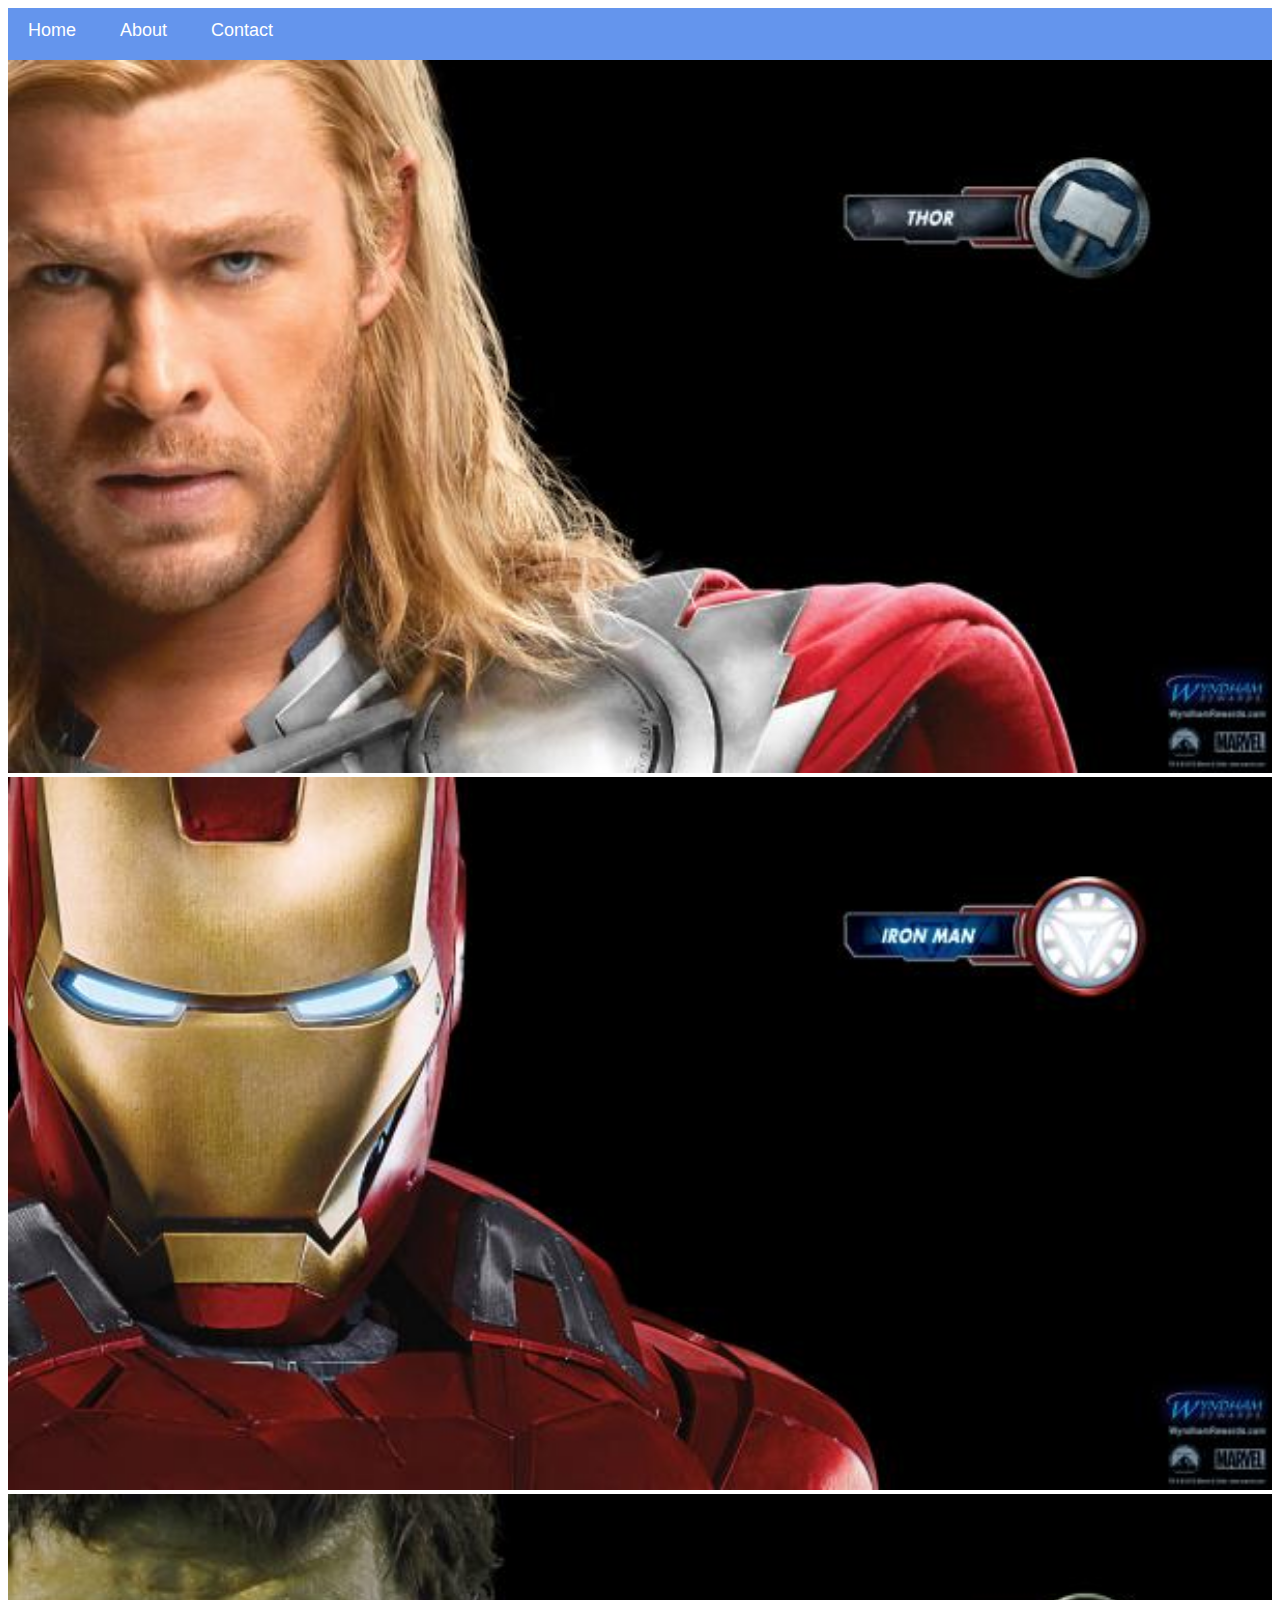
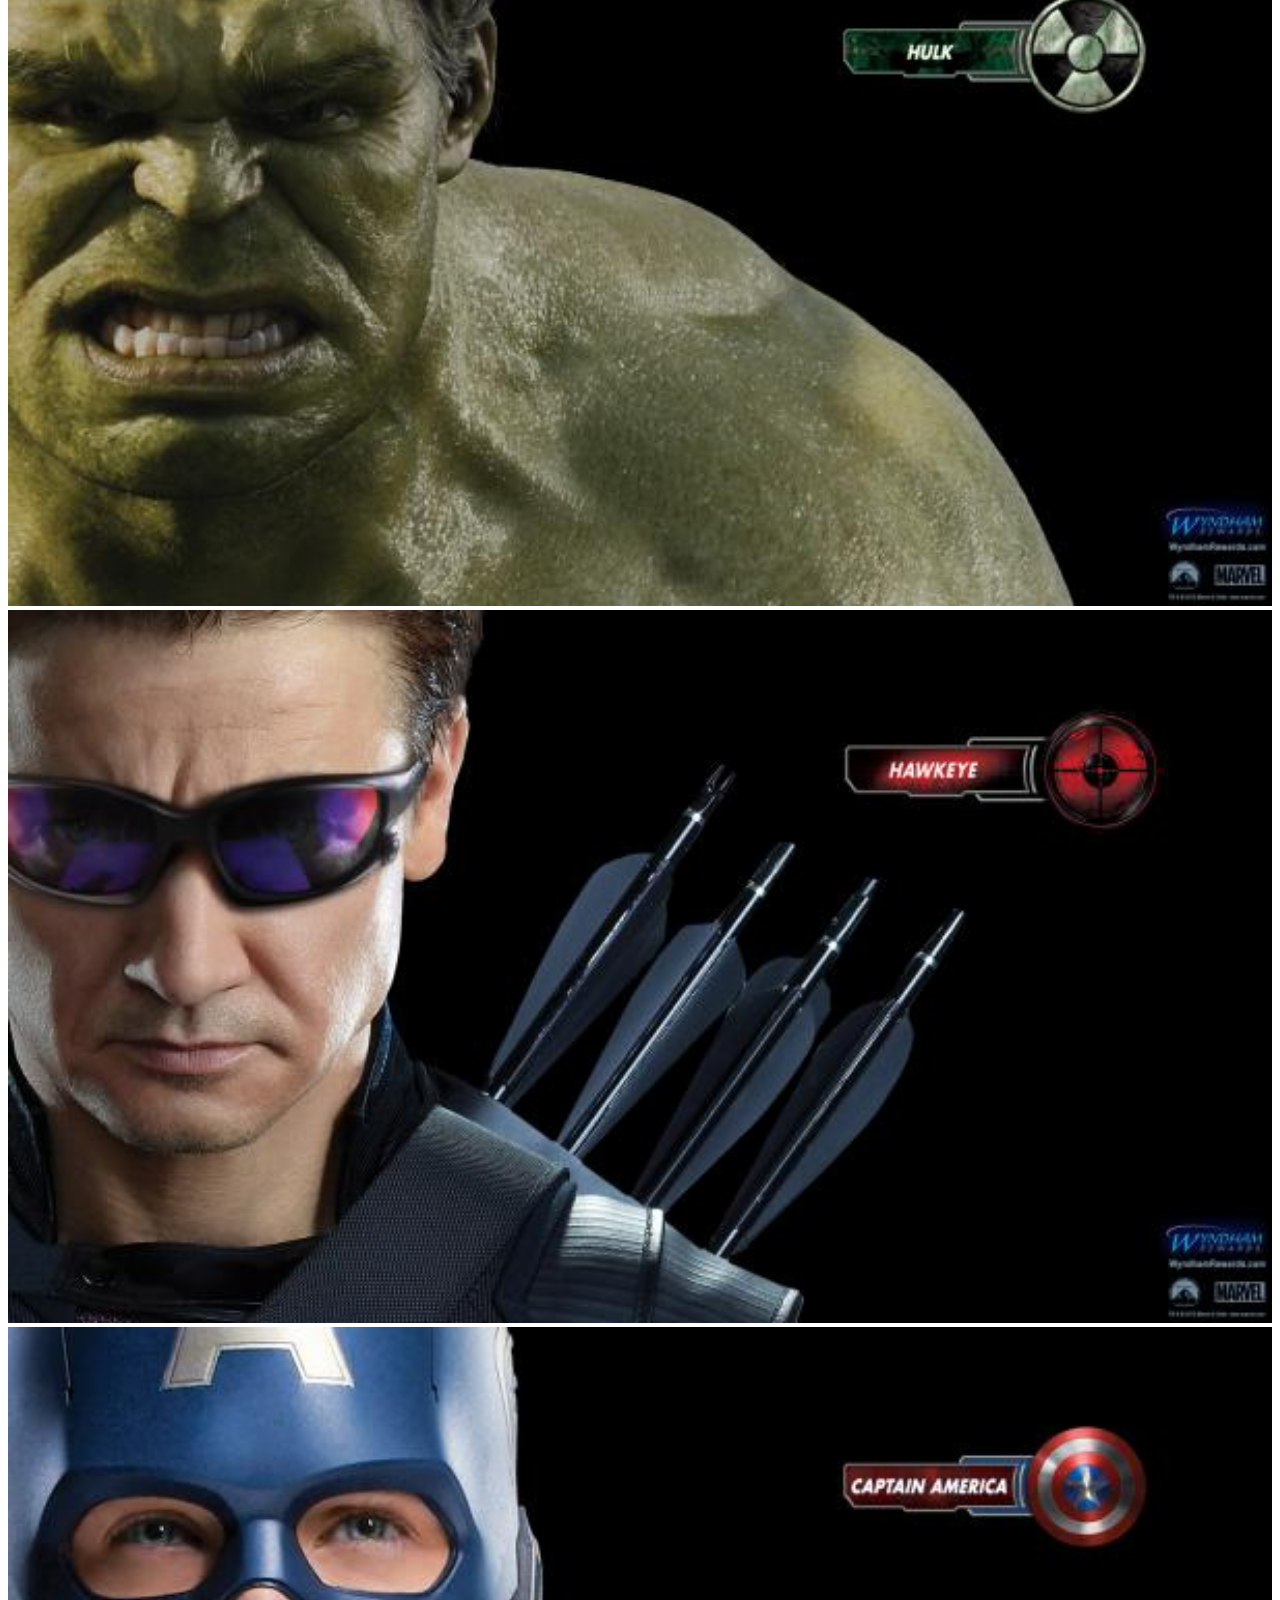
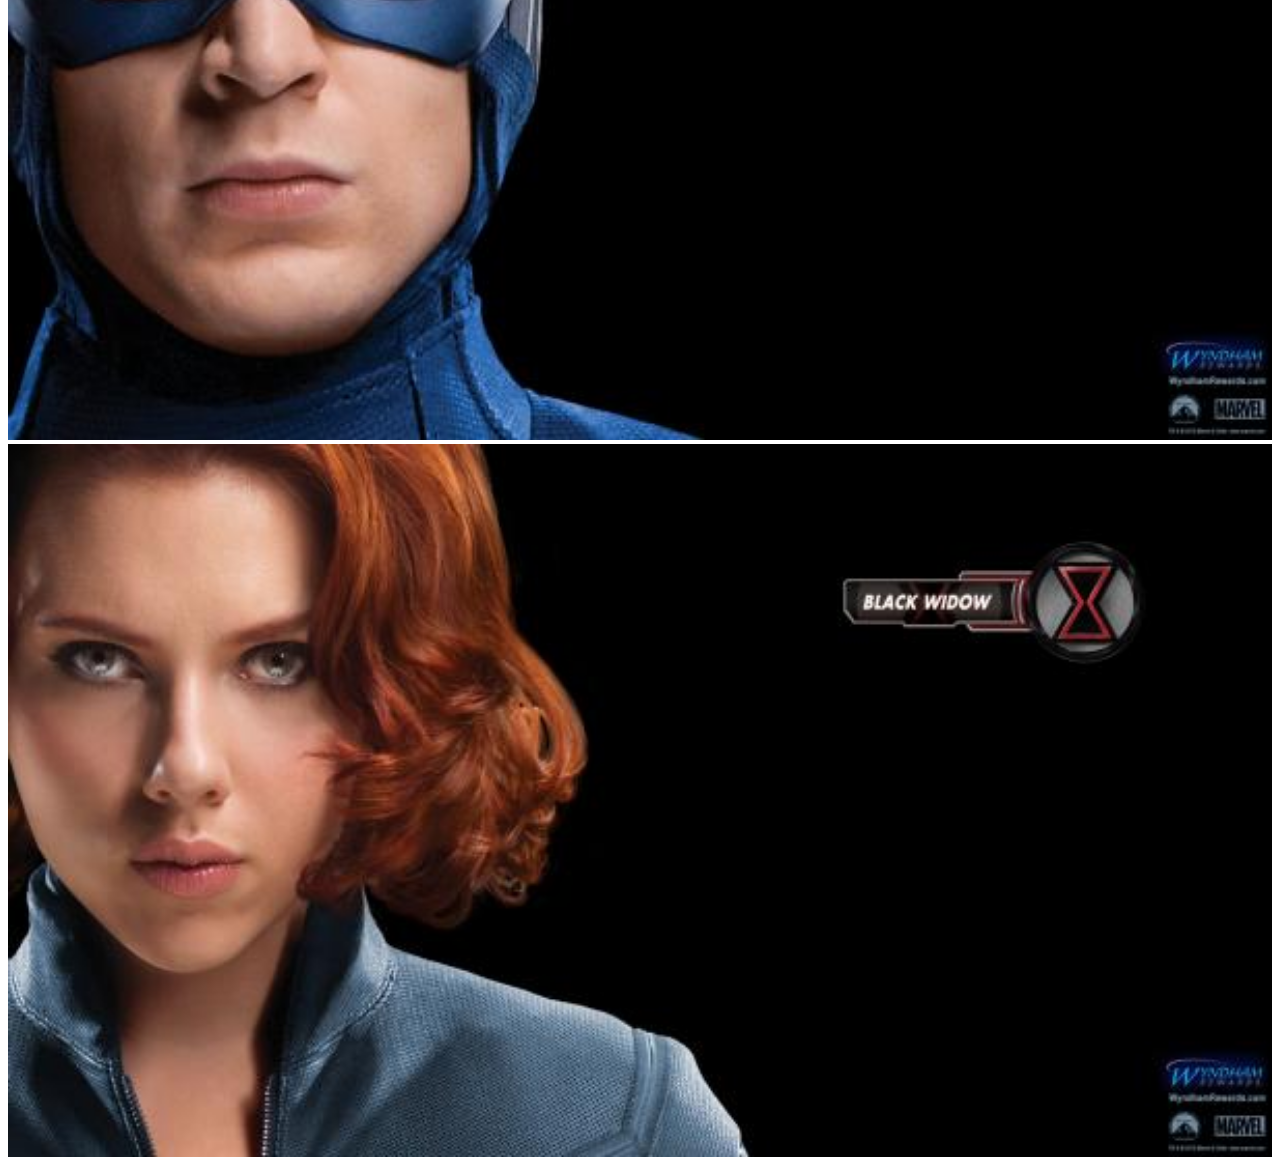
<file: index.html>
<!DOCTYPE html>
<html lang="en">
<head>
    <link rel="stylesheet" href="style.css">
</head>
<body>
    <div id="menu">
        <a href="#">Home</a>
        <a href="#">About</a>
        <a href="#">Contact</a>
    </div>
    <div class="gallery">
      <a href="avenger-1.html"><img src="images/avengers_01.jpg"/></a>
      <a href="avenger-2.html"><img src="images/avengers_02.jpg"/></a>
      <a href="avenger-3.html"><img src="images/avengers_03.jpg"/></a>
      <a href="avenger-4.html"><img src="images/avengers_04.jpg"/></a>
      <a href="avenger-5.html"><img src="images/avengers_05.jpg"/></a>
      <a href="avenger-6.html"><img src="images/avengers_06.jpg"/></a>
    </div>
    
</body>
</html>
</file>
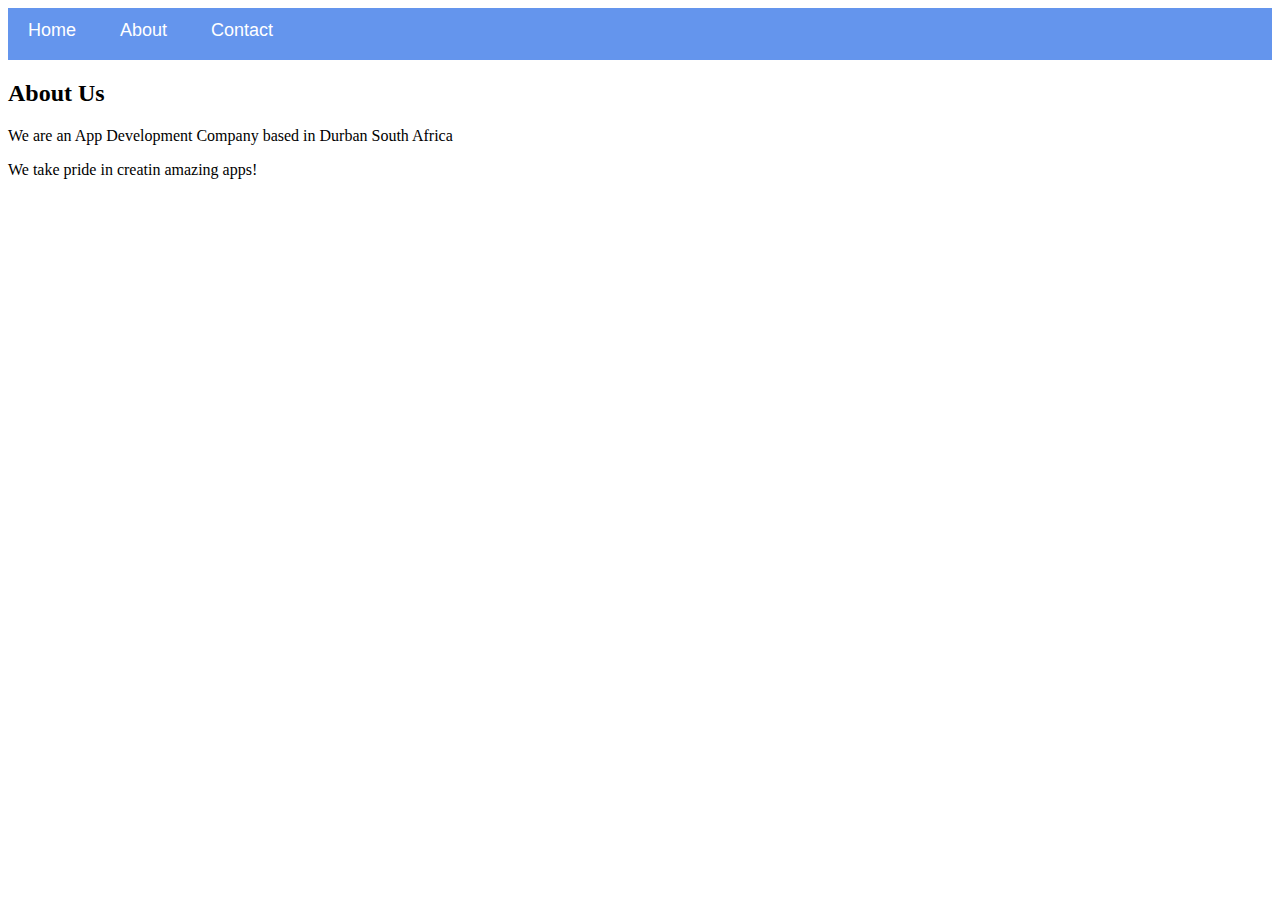
<file: about.html>
<!DOCTYPE html>
<html>
<head>
    <link rel="stylesheet" href="style.css">
</head>
<body>
    <div id="menu">
        <a href="index.html">Home</a>
        <a href="about.html">About</a>
        <a href="contact.html">Contact</a>
    </div>
    <h2>About Us</h2>
    <p>We are an App Development Company based in Durban South Africa</p>
    <p>We take pride in creatin amazing apps!</p>
</body>
</html>
</file>
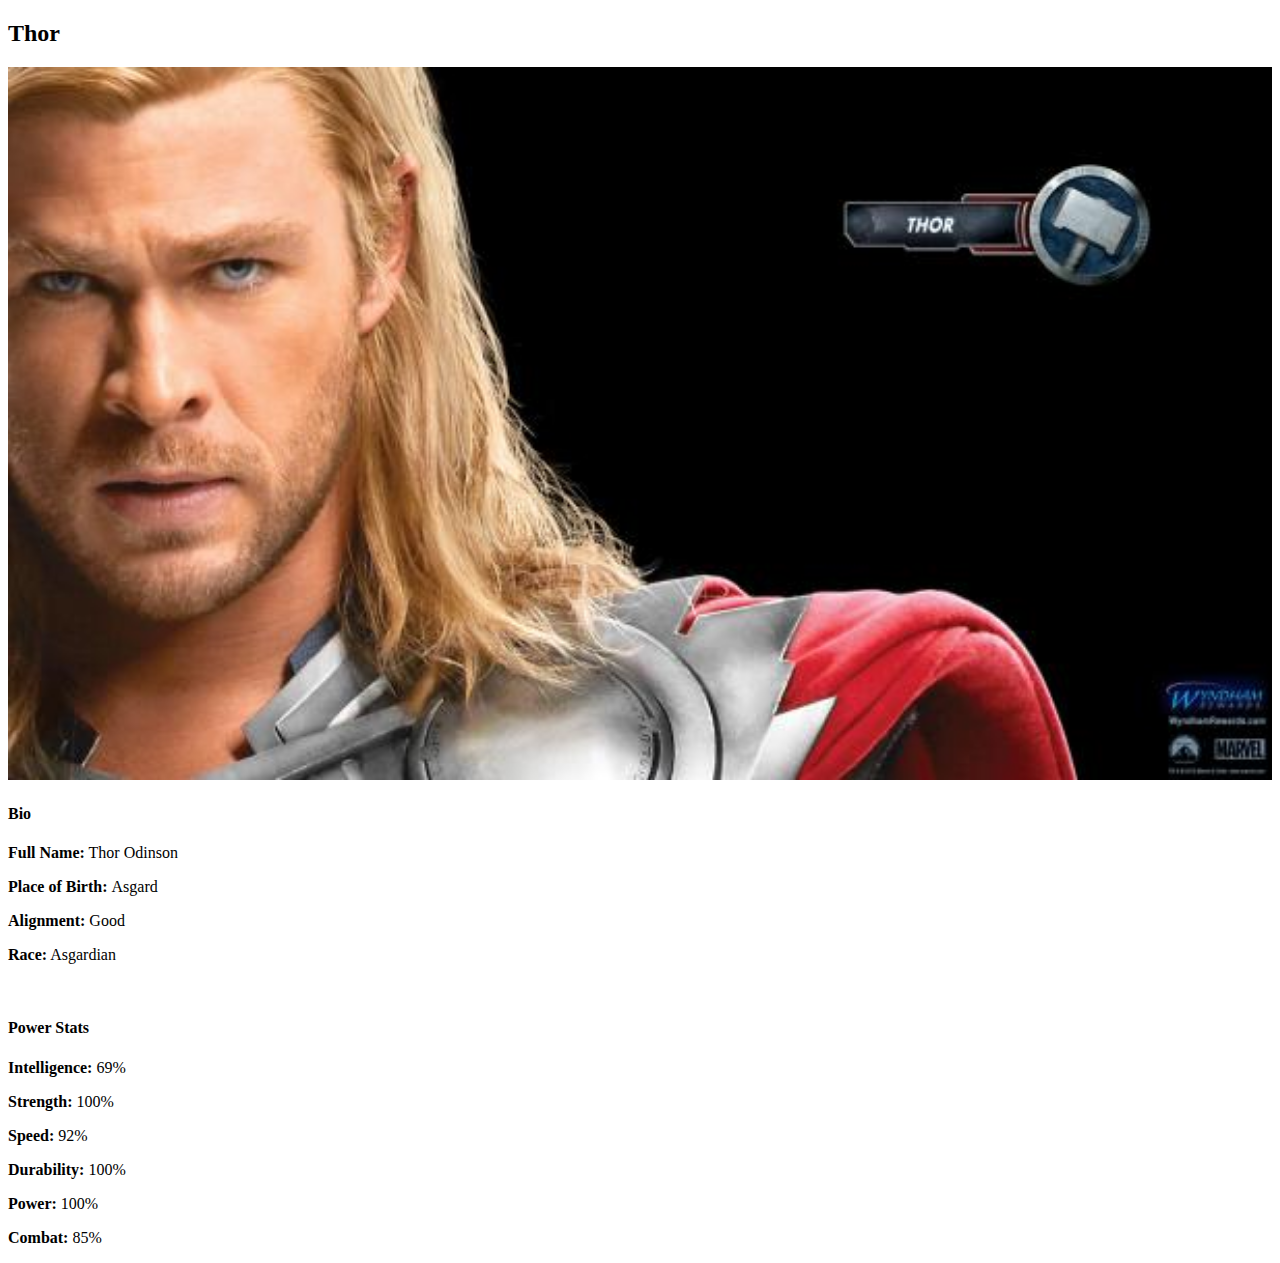
<file: avenger-1.html>
<!DOCTYPE html>
<html>
<head>
    <link rel="stylesheet" href="style.css">
</head>
<body>
    <h2>Thor</h2>
    <div class="gallery">
        <img src="images/avengers_01.jpg"/>
    </div>
    <h4>Bio</h4>
    <p><b>Full Name:</b> Thor Odinson</p>
    <p><b>Place of Birth: </b>Asgard</p>
    <p><b>Alignment:</b> Good</p>
    <p><b>Race:</b> Asgardian</p>
    <br/>
    <h4>Power Stats</h4>
    <p><b>Intelligence:</b> 69%</p>
    <p><b>Strength:</b> 100%</p>
    <p><b>Speed:</b> 92%</p>
    <p><b>Durability:</b> 100%</p>
    <p><b>Power:</b> 100%</p>
    <p><b>Combat:</b> 85%</p>

</body>
</html>
</file>
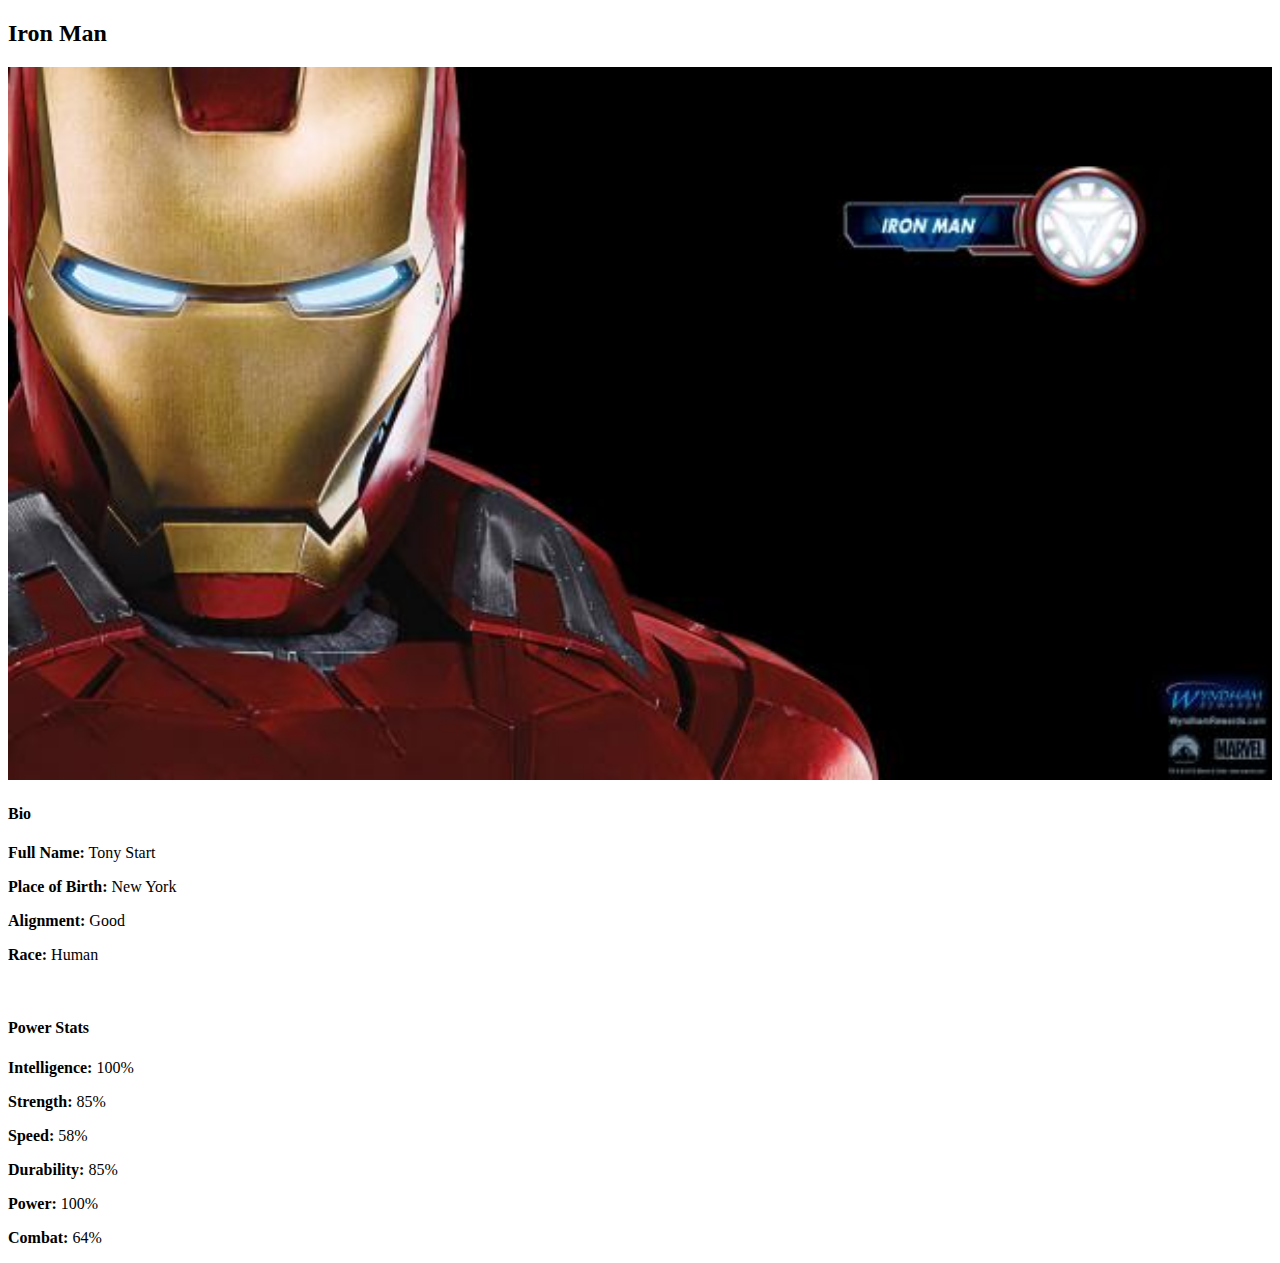
<file: avenger-2.html>
<!DOCTYPE html>
<html>
<head>
    <link rel="stylesheet" href="style.css">
</head>
<body>
    <h2>Iron Man</h2>
    <div class="gallery">
        <img src="images/avengers_02.jpg"/>
    </div>
    <h4>Bio</h4>
    <p><b>Full Name:</b> Tony Start</p>
    <p><b>Place of Birth: </b>New York</p>
    <p><b>Alignment:</b> Good</p>
    <p><b>Race:</b> Human</p>
    <br/>
    <h4>Power Stats</h4>
    <p><b>Intelligence:</b> 100%</p>
    <p><b>Strength:</b> 85%</p>
    <p><b>Speed:</b> 58%</p>
    <p><b>Durability:</b> 85%</p>
    <p><b>Power:</b> 100%</p>
    <p><b>Combat:</b> 64%</p>

</body>
</html>
</file>
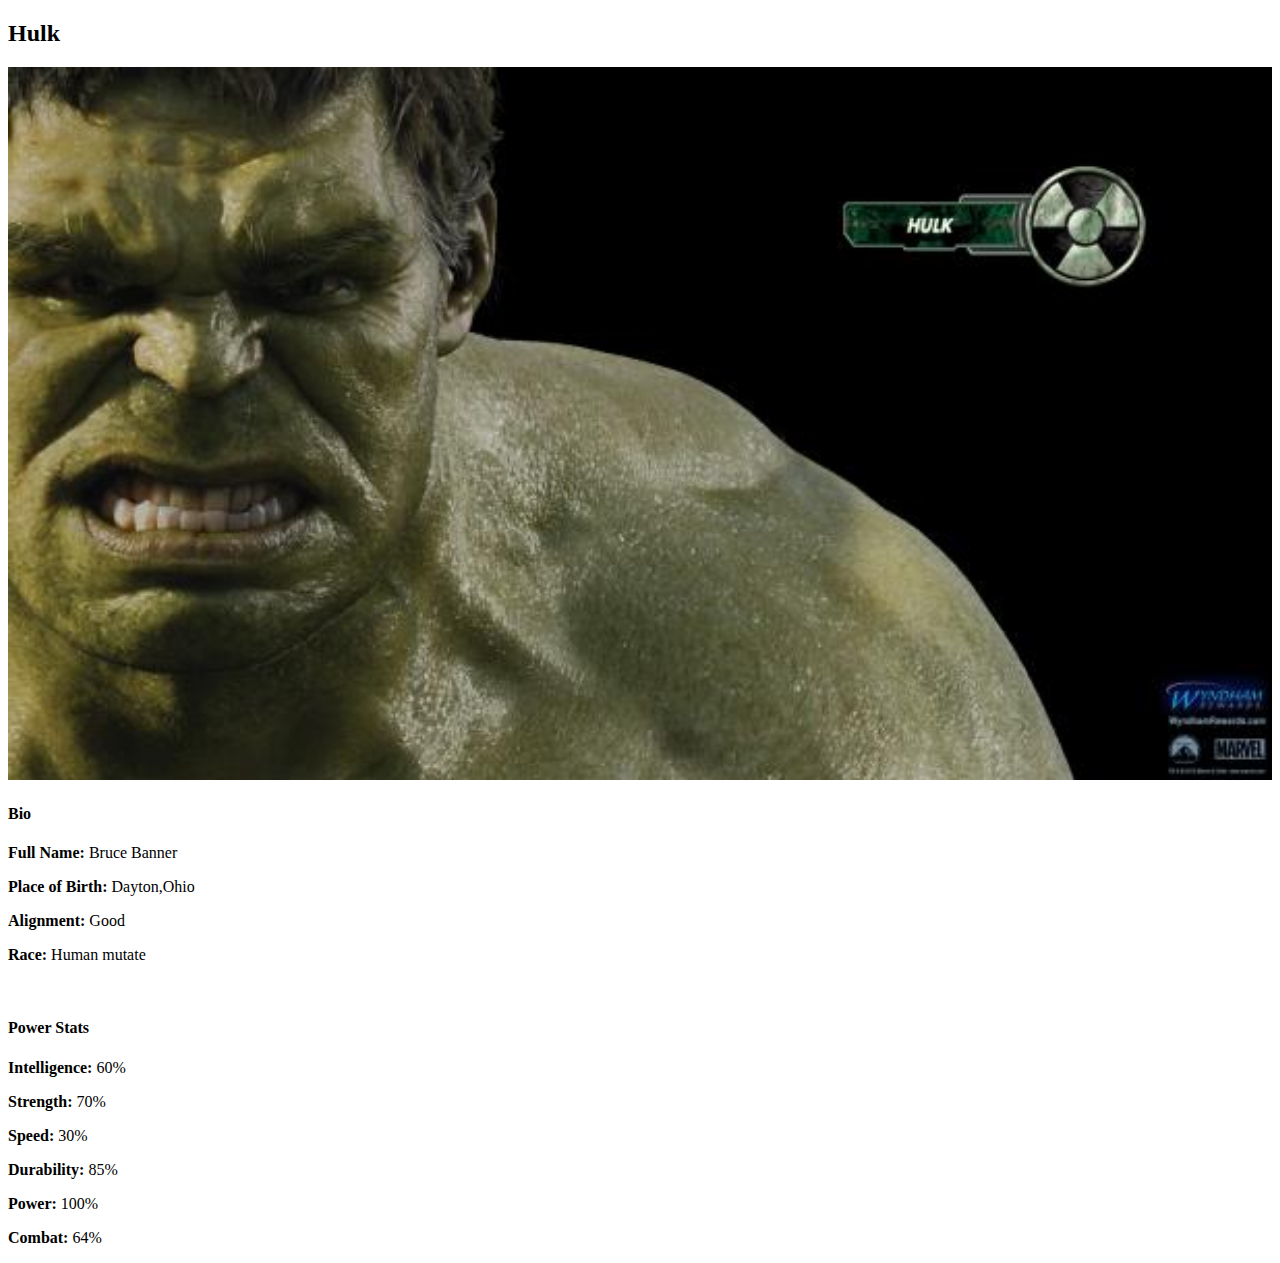
<file: avenger-3.html>
<!DOCTYPE html>
<html>
<head>
    <link rel="stylesheet" href="style.css">
</head>
<body>
    <h2>Hulk</h2>
    <div class="gallery">
        <img src="images/avengers_03.jpg"/>
    </div>
    <h4>Bio</h4>
    <p><b>Full Name:</b> Bruce Banner </p>
    <p><b>Place of Birth: </b>Dayton,Ohio</p>
    <p><b>Alignment:</b> Good</p>
    <p><b>Race:</b> Human mutate</p>
    <br/>
    <h4>Power Stats</h4>
    <p><b>Intelligence:</b> 60%</p>
    <p><b>Strength:</b> 70%</p>
    <p><b>Speed:</b> 30%</p>
    <p><b>Durability:</b> 85%</p>
    <p><b>Power:</b> 100%</p>
    <p><b>Combat:</b> 64%</p>

</body>
</html>
</file>
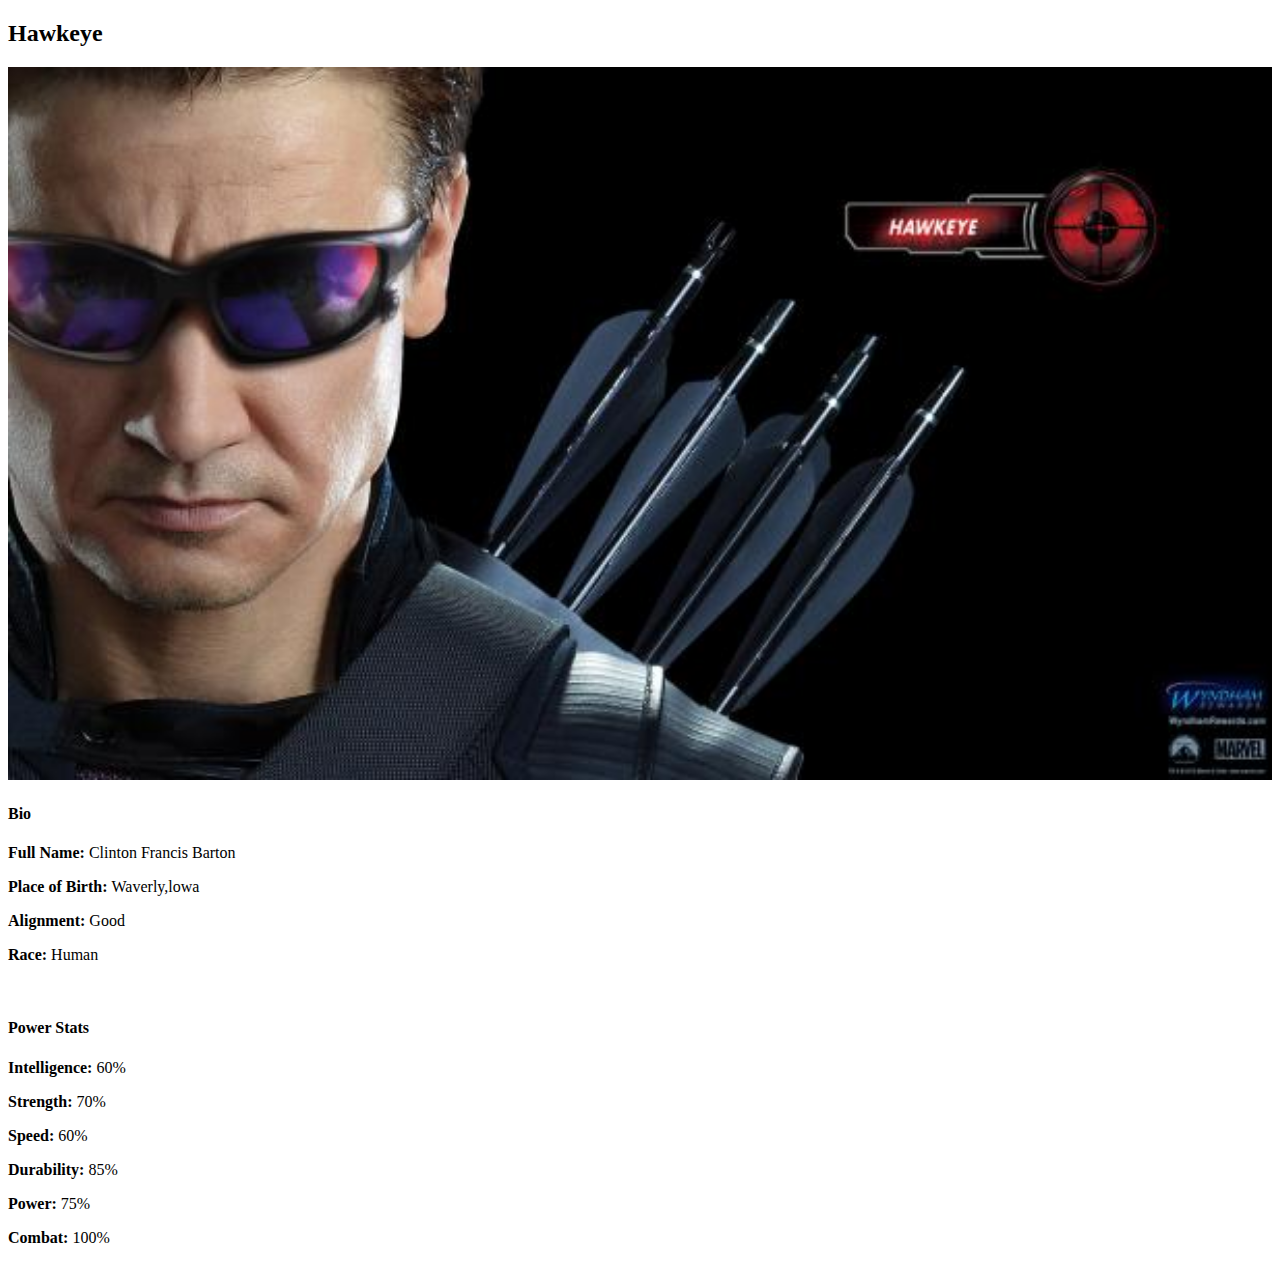
<file: avenger-4.html>
<!DOCTYPE html>
<html>
<head>
    <link rel="stylesheet" href="style.css">
</head>
<body>
    <h2>Hawkeye</h2>
    <div class="gallery">
        <img src="images/avengers_04.jpg"/>
    </div>
    <h4>Bio</h4>
    <p><b>Full Name:</b> Clinton Francis Barton </p>
    <p><b>Place of Birth: </b>Waverly,lowa</p>
    <p><b>Alignment:</b> Good</p>
    <p><b>Race:</b> Human</p>
    <br/>
    <h4>Power Stats</h4>
    <p><b>Intelligence:</b> 60%</p>
    <p><b>Strength:</b> 70%</p>
    <p><b>Speed:</b> 60%</p>
    <p><b>Durability:</b> 85%</p>
    <p><b>Power:</b> 75%</p>
    <p><b>Combat:</b> 100%</p>

</body>
</html>
</file>
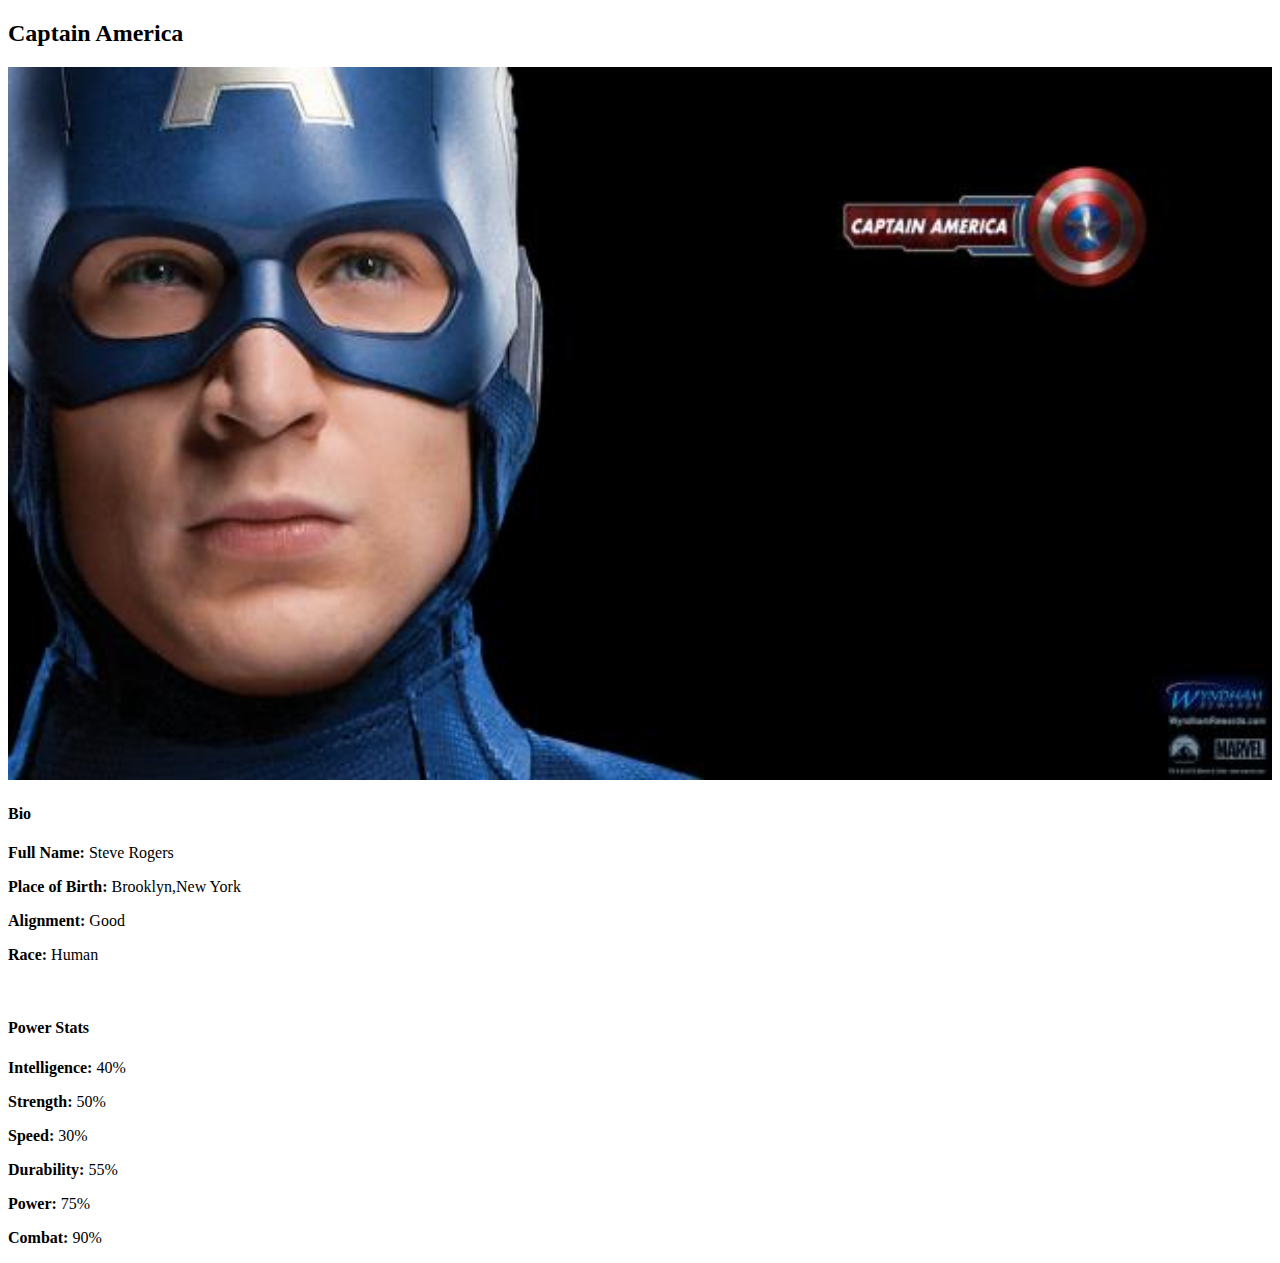
<file: avenger-5.html>
<!DOCTYPE html>
<html>
<head>
    <link rel="stylesheet" href="style.css">
</head>
<body>
    <h2>Captain America</h2>
    <div class="gallery">
        <img src="images/avengers_05.jpg"/>
    </div>
    <h4>Bio</h4>
    <p><b>Full Name:</b> Steve Rogers </p>
    <p><b>Place of Birth: </b>Brooklyn,New York</p>
    <p><b>Alignment:</b> Good</p>
    <p><b>Race:</b> Human</p>
    <br/>
    <h4>Power Stats</h4>
    <p><b>Intelligence:</b> 40%</p>
    <p><b>Strength:</b> 50%</p>
    <p><b>Speed:</b> 30%</p>
    <p><b>Durability:</b> 55%</p>
    <p><b>Power:</b> 75%</p>
    <p><b>Combat:</b> 90%</p>

</body>
</html>
</file>
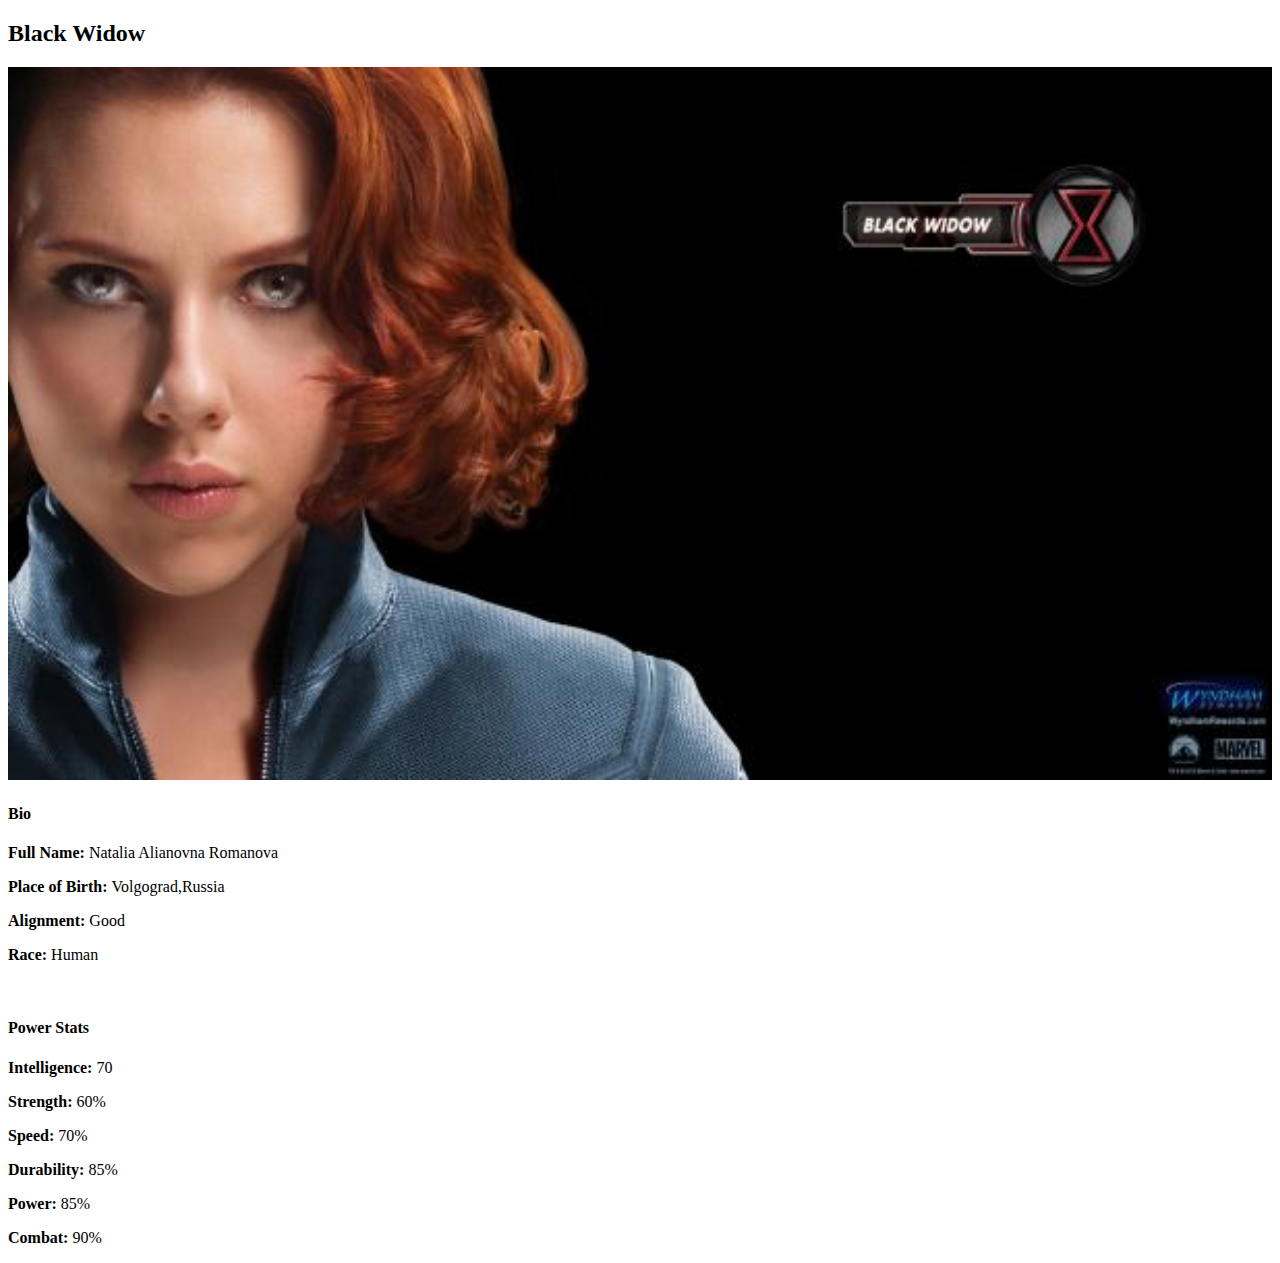
<file: avenger-6.html>
<!DOCTYPE html>
<html>
<head>
    <link rel="stylesheet" href="style.css">
</head>
<body>
    <h2>Black Widow</h2>
    <div class="gallery">
        <img src="images/avengers_06.jpg"/>
    </div>
    <h4>Bio</h4>
    <p><b>Full Name:</b> Natalia Alianovna Romanova </p>
    <p><b>Place of Birth: </b>Volgograd,Russia</p>
    <p><b>Alignment:</b> Good</p>
    <p><b>Race:</b> Human</p>
    <br/>
    <h4>Power Stats</h4>
    <p><b>Intelligence:</b> 70</p>
    <p><b>Strength:</b> 60%</p>
    <p><b>Speed:</b> 70%</p>
    <p><b>Durability:</b> 85%</p>
    <p><b>Power:</b> 85%</p>
    <p><b>Combat:</b> 90%</p>

</body>
</html>
</file>
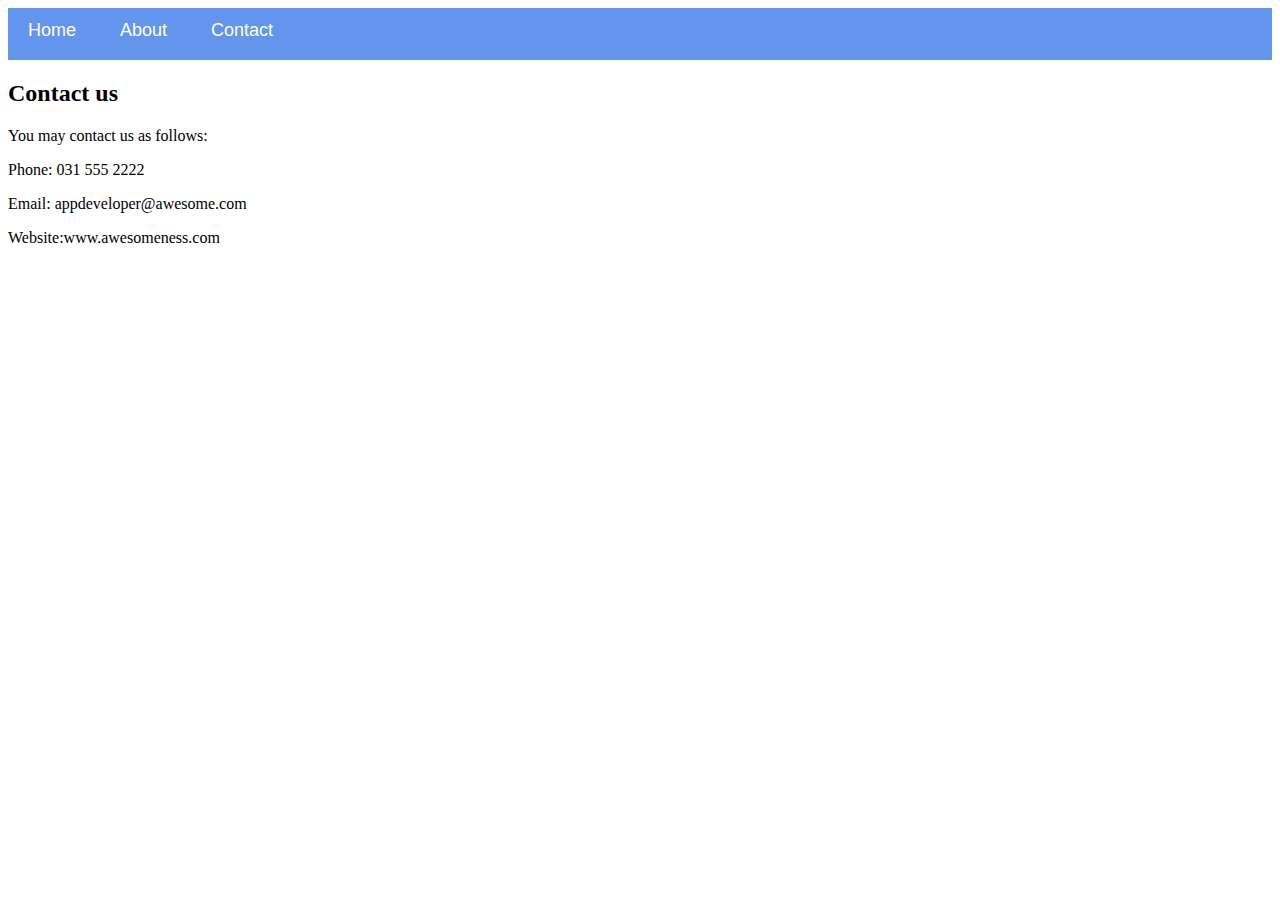
<file: contact.html>
<!DOCTYPE html>
<html>
<head>
    <link rel="stylesheet" href="style.css">
</head>
<body>
    <div id="menu">
        <a href="index.html">Home</a>
        <a href="about.html">About</a>
        <a href="contact.html">Contact</a>
    </div>
    <h2>Contact us</h2>
    <p>You may contact us as follows:</p>
    <p>Phone: 031 555 2222</p>
    <p>Email: appdeveloper@awesome.com</p>
    <p>Website:www.awesomeness.com</p>
</body>
</html>
</file>
<file: style.css>
.gallery img{
    width: 100%;
}

#menu{
width: 100%;
height: 40px;;
background-color: cornflowerblue;
padding-top: 12px;
}

#menu a{
color:#ffffff;
font-family: Arial, Helvetica, sans-serif;
font-size: 18px;
text-decoration: none;
font-weight: 800px;

padding-left: 20px;
padding-right: 20px;
}

#menu a:hover{
    color: 5077bd;
}
</file>
